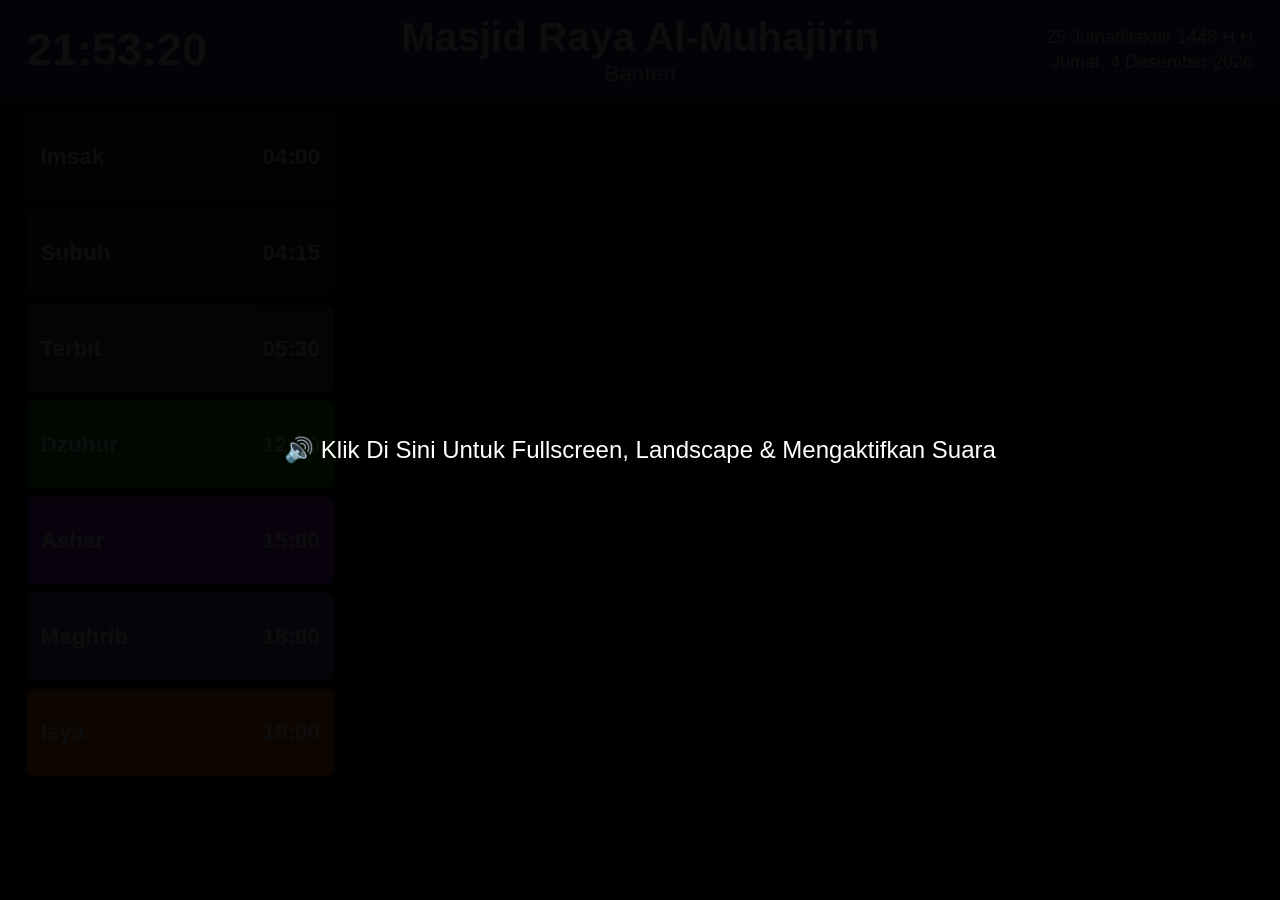
<file: index.html>
<!DOCTYPE html>
<html lang="id">
<head>
    <meta charset="UTF-8">
    <!-- Meta tag berikut mencegah zoom dan membuat pas di HP -->
    <meta name="viewport" content="width=device-width, initial-scale=1.0, maximum-scale=1.0, user-scalable=no">
    <title>Display Masjid</title>
    <link rel="stylesheet" href="style.css">
</head>
<body>
    <!-- Tombol Unlock Suara & Fullscreen -->
    <div id="audioUnlock" onclick="unlockAudio()">🔊 Klik Di Sini Untuk Fullscreen, Landscape & Mengaktifkan Suara</div>

    <!-- Header -->
    <header id="header">
        <div class="header-left">
            <div id="clock">00:00:00</div>
        </div>
        <div class="header-center">
            <h1 id="mosqueName">Masjid Raya Al-Muhajirin</h1>
            <p id="mosqueAddress">Jl. Contoh Alamat No. 123, Banten</p>
        </div>
        <div class="header-right">
            <div id="hijriDate"></div>
            <div id="gregDate"></div>
        </div>
    </header>

    <!-- Main Content -->
    <main>
        <aside class="left-panel">
            <div class="prayer-container" id="prayerTimes"></div>
        </aside>
        <section class="center-panel">
            <div id="mediaContainer" class="media-container"></div>
        </section>
    </main>

    <!-- Footer -->
    <footer>
        <div class="running-block" id="runningText1Block">
            <div class="running-text" id="runningText1"><span>Selamat datang di Masjid kami.</span></div>
        </div>
        <div class="running-block" id="runningText2Block">
            <div class="running-text" id="runningText2"><span>Pengumuman: Majelis Ta'lim ba'da Maghrib.</span></div>
        </div>
    </footer>

    <audio id="audioPlayer" src=""></audio>

    <script src="script.js"></script>
</body>
</html>
</file>
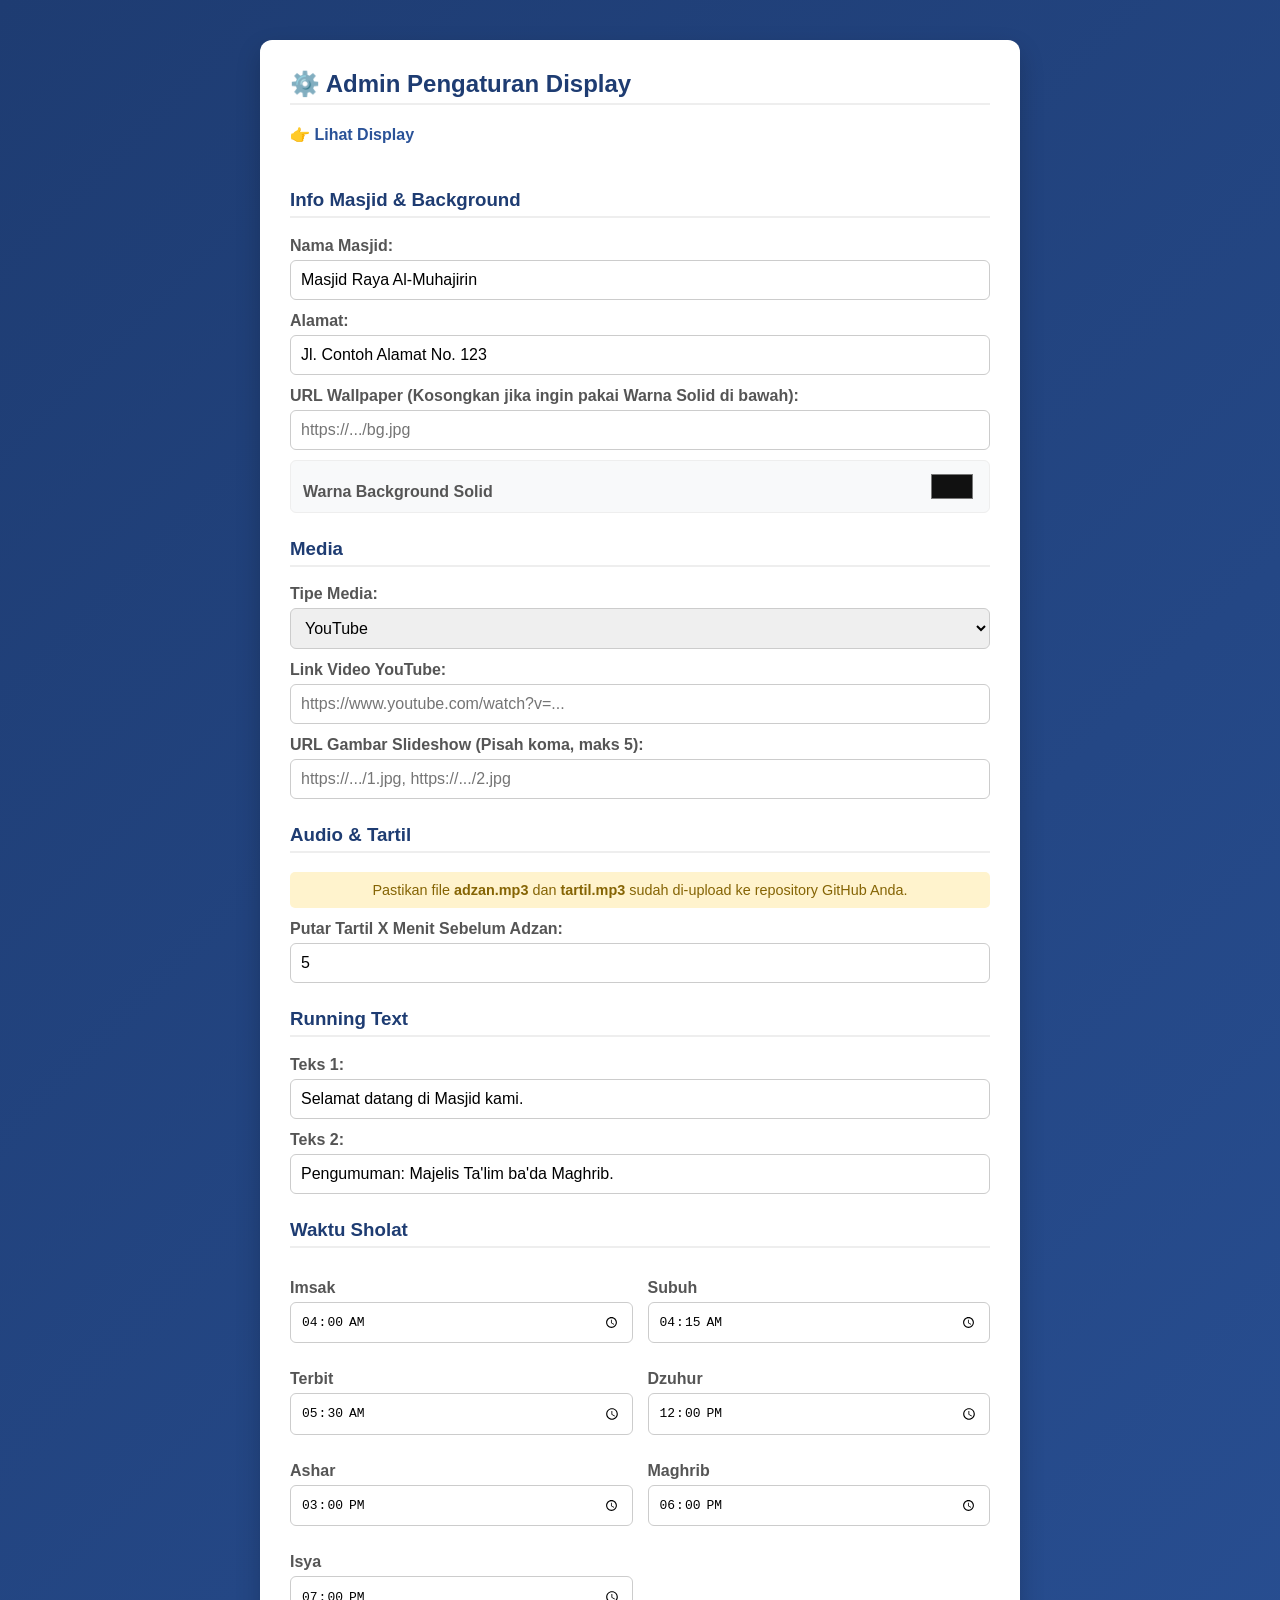
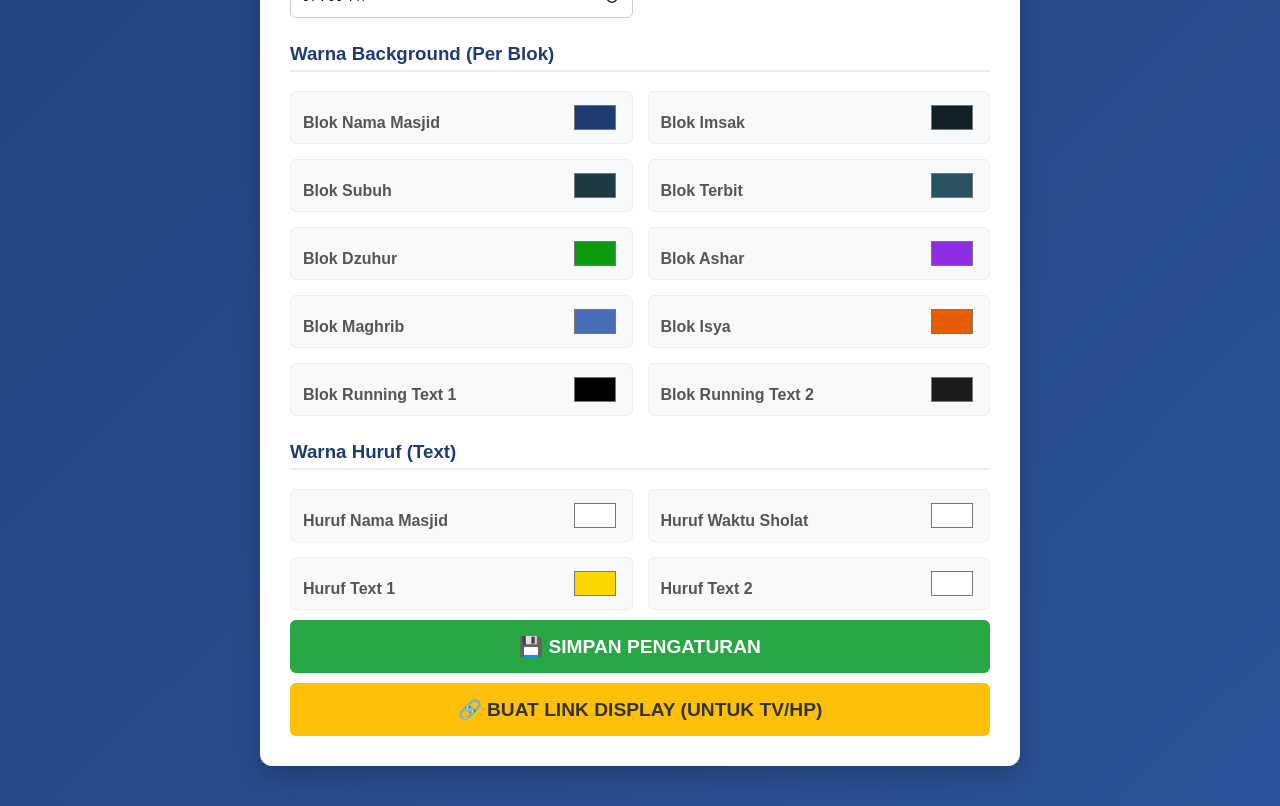
<file: edit.html>
<!DOCTYPE html>
<html lang="id">
<head>
    <meta charset="UTF-8">
    <meta name="viewport" content="width=device-width, initial-scale=1.0">
    <title>Pengaturan Display</title>
    <style>
        body { font-family: 'Segoe UI', sans-serif; background: linear-gradient(135deg, #1e3c72, #2a5298); margin: 0; padding: 40px 10px; color: #333; }
        .container { max-width: 700px; margin: auto; background: #fff; padding: 30px; border-radius: 12px; box-shadow: 0 10px 25px rgba(0,0,0,0.2); }
        h2, h3 { color: #1e3c72; border-bottom: 2px solid #eee; padding-bottom: 5px; margin-top: 25px; }
        h2:first-child { margin-top: 0; }
        label { display: block; margin-top: 12px; font-weight: bold; color: #555; }
        input[type="text"], input[type="time"], input[type="number"], select { width: 100%; padding: 10px; margin-top: 5px; border: 1px solid #ccc; border-radius: 6px; font-size: 1em; box-sizing: border-box; transition: 0.2s; }
        input:focus, select:focus { border-color: #2a5298; box-shadow: 0 0 5px rgba(42,82,152,0.3); outline: none; }
        .grid-2 { display: grid; grid-template-columns: 1fr 1fr; gap: 15px; }
        .color-box { display: flex; align-items: center; justify-content: space-between; background: #f8f9fa; padding: 8px 12px; border-radius: 6px; border: 1px solid #eee; }
        .color-box input[type="color"] { width: 50px; height: 35px; border: none; cursor: pointer; background: none; }
        button { width: 100%; padding: 15px; border: none; border-radius: 6px; font-size: 1.2em; font-weight: bold; cursor: pointer; margin-top: 10px; transition: 0.2s; }
        .btn-save { background: #28a745; color: white; }
        .btn-save:hover { background: #218838; }
        .btn-link { background: #ffc107; color: #333; }
        .btn-link:hover { background: #e0a800; }
        .note { background: #fff3cd; color: #856404; padding: 10px; border-radius: 5px; margin-top: 15px; font-size: 0.9em; text-align: center; }
        a { display: inline-block; margin-bottom: 20px; color: #2a5298; text-decoration: none; font-weight: bold; }
        textarea { width: 100%; height: 120px; margin-top: 10px; font-size: 0.8em; padding: 10px; border-radius: 6px; border: 1px solid #ccc; box-sizing: border-box; }
    </style>
</head>
<body>
    <div class="container">
        <h2>⚙️ Admin Pengaturan Display</h2>
        <a href="index.html" target="_blank">👉 Lihat Display</a>

        <h3>Info Masjid & Background</h3>
        <label>Nama Masjid:</label>
        <input type="text" id="setMosqueName">
        <label>Alamat:</label>
        <input type="text" id="setMosqueAddress">
        <label>URL Wallpaper (Kosongkan jika ingin pakai Warna Solid di bawah):</label>
        <input type="text" id="setBackgroundUrl" placeholder="https://.../bg.jpg">
        <div class="color-box" style="margin-top: 10px;">
            <label>Warna Background Solid</label>
            <input type="color" id="cMainBg" value="#111111">
        </div>

        <h3>Media</h3>
        <label>Tipe Media:</label>
        <select id="setMediaType">
            <option value="youtube">YouTube</option>
            <option value="slideshow">Slideshow Gambar</option>
        </select>
        <label>Link Video YouTube:</label>
        <input type="text" id="setYoutubeLink" placeholder="https://www.youtube.com/watch?v=...">
        <label>URL Gambar Slideshow (Pisah koma, maks 5):</label>
        <input type="text" id="setSlides" placeholder="https://.../1.jpg, https://.../2.jpg">

        <h3>Audio & Tartil</h3>
        <div class="note">Pastikan file <b>adzan.mp3</b> dan <b>tartil.mp3</b> sudah di-upload ke repository GitHub Anda.</div>
        <label>Putar Tartil X Menit Sebelum Adzan:</label>
        <input type="number" id="setTartilMin" value="5" min="1" max="15">

        <h3>Running Text</h3>
        <label>Teks 1:</label>
        <input type="text" id="setText1">
        <label>Teks 2:</label>
        <input type="text" id="setText2">

        <h3>Waktu Sholat</h3>
        <div class="grid-2">
            <div><label>Imsak</label><input type="time" id="tImsak"></div>
            <div><label>Subuh</label><input type="time" id="tSubuh"></div>
            <div><label>Terbit</label><input type="time" id="tTerbit"></div>
            <div><label>Dzuhur</label><input type="time" id="tDzuhur"></div>
            <div><label>Ashar</label><input type="time" id="tAshar"></div>
            <div><label>Maghrib</label><input type="time" id="tMaghrib"></div>
            <div><label>Isya</label><input type="time" id="tIsya"></div>
        </div>

        <h3>Warna Background (Per Blok)</h3>
        <div class="grid-2">
            <div class="color-box"><label>Blok Nama Masjid</label><input type="color" id="cHeaderBg" value="#1e3c72"></div>
            <div class="color-box"><label>Blok Imsak</label><input type="color" id="cImsakBg" value="#0f2027"></div>
            <div class="color-box"><label>Blok Subuh</label><input type="color" id="cSubuhBg" value="#203a43"></div>
            <div class="color-box"><label>Blok Terbit</label><input type="color" id="cTerbitBg" value="#2c5364"></div>
            <div class="color-box"><label>Blok Dzuhur</label><input type="color" id="cDzuhurBg" value="#0f9b0f"></div>
            <div class="color-box"><label>Blok Ashar</label><input type="color" id="cAsharBg" value="#8e2de2"></div>
            <div class="color-box"><label>Blok Maghrib</label><input type="color" id="cMaghribBg" value="#4b6cb7"></div>
            <div class="color-box"><label>Blok Isya</label><input type="color" id="cIsyaBg" value="#e65c00"></div>
            <div class="color-box"><label>Blok Running Text 1</label><input type="color" id="cText1Bg" value="#000000"></div>
            <div class="color-box"><label>Blok Running Text 2</label><input type="color" id="cText2Bg" value="#1a1a1a"></div>
        </div>

        <h3>Warna Huruf (Text)</h3>
        <div class="grid-2">
            <div class="color-box"><label>Huruf Nama Masjid</label><input type="color" id="cHeaderText" value="#ffffff"></div>
            <div class="color-box"><label>Huruf Waktu Sholat</label><input type="color" id="cLeftText" value="#ffffff"></div>
            <div class="color-box"><label>Huruf Text 1</label><input type="color" id="cText1Color" value="#ffd700"></div>
            <div class="color-box"><label>Huruf Text 2</label><input type="color" id="cText2Color" value="#ffffff"></div>
        </div>

        <!-- TOMBOL SIMPAN -->
        <button class="btn-save" onclick="saveSettings()">💾 SIMPAN PENGATURAN</button>
        
        <!-- TOMBOL BUAT LINK -->
        <button class="btn-link" onclick="generateLink()">🔗 BUAT LINK DISPLAY (UNTUK TV/HP)</button>
        <textarea id="shareLink" readonly style="display:none;"></textarea>

    </div>

    <script>
        function loadSettings() {
            const data = JSON.parse(localStorage.getItem('masjidSettings')) || {};
            document.getElementById('setMosqueName').value = data.mosqueName || 'Masjid Raya Al-Muhajirin';
            document.getElementById('setMosqueAddress').value = data.mosqueAddress || 'Jl. Contoh Alamat No. 123';
            document.getElementById('setBackgroundUrl').value = data.backgroundUrl || '';
            document.getElementById('setMediaType').value = data.mediaType || 'youtube';
            document.getElementById('setYoutubeLink').value = data.youtubeLink || '';
            document.getElementById('setSlides').value = data.slides || '';
            document.getElementById('setText1').value = data.text1 || 'Selamat datang di Masjid kami.';
            document.getElementById('setText2').value = data.text2 || 'Pengumuman: Majelis Ta\'lim ba\'da Maghrib.';
            document.getElementById('setTartilMin').value = data.tartilMinutes || 5;

            const pt = data.prayerTimes || {};
            document.getElementById('tImsak').value = pt.imsak || '04:00';
            document.getElementById('tSubuh').value = pt.subuh || '04:15';
            document.getElementById('tTerbit').value = pt.terbit || '05:30';
            document.getElementById('tDzuhur').value = pt.dzuhur || '12:00';
            document.getElementById('tAshar').value = pt.ashar || '15:00';
            document.getElementById('tMaghrib').value = pt.maghrib || '18:00';
            document.getElementById('tIsya').value = pt.isya || '19:00';

            const c = data.colors || {};
            document.getElementById('cMainBg').value = c.mainBg || '#111111';
            document.getElementById('cHeaderBg').value = c.headerBg || '#1e3c72';
            document.getElementById('cHeaderText').value = c.headerText || '#ffffff';
            document.getElementById('cImsakBg').value = c.imsakBg || '#0f2027';
            document.getElementById('cSubuhBg').value = c.subuhBg || '#203a43';
            document.getElementById('cTerbitBg').value = c.terbitBg || '#2c5364';
            document.getElementById('cDzuhurBg').value = c.dzuhurBg || '#0f9b0f';
            document.getElementById('cAsharBg').value = c.asharBg || '#8e2de2';
            document.getElementById('cMaghribBg').value = c.maghribBg || '#4b6cb7';
            document.getElementById('cIsyaBg').value = c.isyaBg || '#e65c00';
            document.getElementById('cText1Bg').value = c.text1Bg || '#000000';
            document.getElementById('cText1Color').value = c.text1Color || '#ffd700';
            document.getElementById('cText2Bg').value = c.text2Bg || '#1a1a1a';
            document.getElementById('cText2Color').value = c.text2Color || '#ffffff';
            document.getElementById('cLeftText').value = c.leftText || '#ffffff';
        }

        function getSettingsObj() {
            return {
                mosqueName: document.getElementById('setMosqueName').value,
                mosqueAddress: document.getElementById('setMosqueAddress').value,
                backgroundUrl: document.getElementById('setBackgroundUrl').value,
                mediaType: document.getElementById('setMediaType').value,
                youtubeLink: document.getElementById('setYoutubeLink').value,
                slides: document.getElementById('setSlides').value,
                text1: document.getElementById('setText1').value,
                text2: document.getElementById('setText2').value,
                tartilMinutes: document.getElementById('setTartilMin').value,
                prayerTimes: {
                    imsak: document.getElementById('tImsak').value,
                    subuh: document.getElementById('tSubuh').value,
                    terbit: document.getElementById('tTerbit').value,
                    dzuhur: document.getElementById('tDzuhur').value,
                    ashar: document.getElementById('tAshar').value,
                    maghrib: document.getElementById('tMaghrib').value,
                    isya: document.getElementById('tIsya').value
                },
                colors: {
                    mainBg: document.getElementById('cMainBg').value,
                    headerBg: document.getElementById('cHeaderBg').value,
                    headerText: document.getElementById('cHeaderText').value,
                    imsakBg: document.getElementById('cImsakBg').value,
                    subuhBg: document.getElementById('cSubuhBg').value,
                    terbitBg: document.getElementById('cTerbitBg').value,
                    dzuhurBg: document.getElementById('cDzuhurBg').value,
                    asharBg: document.getElementById('cAsharBg').value,
                    maghribBg: document.getElementById('cMaghribBg').value,
                    isyaBg: document.getElementById('cIsyaBg').value,
                    text1Bg: document.getElementById('cText1Bg').value,
                    text1Color: document.getElementById('cText1Color').value,
                    text2Bg: document.getElementById('cText2Bg').value,
                    text2Color: document.getElementById('cText2Color').value,
                    leftText: document.getElementById('cLeftText').value
                }
            };
        }

        function saveSettings() {
            localStorage.setItem('masjidSettings', JSON.stringify(getSettingsObj()));
            alert('Pengaturan tersimpan!');
            window.open('index.html', '_blank');
        }

        // FUNGSI BUAT LINK
        function generateLink() {
            const data = getSettingsObj();
            // Encode ke Base64
            let encoded = btoa(JSON.stringify(data));
            encoded = encoded.replace(/\+/g, '-').replace(/\//g, '_').replace(/=+$/, '');
            
            // Buat Link
            const currentUrl = window.location.href.split('?')[0].replace('edit.html', '');
            const link = `${currentUrl}index.html?settings=${encoded}`;
            
            const txtArea = document.getElementById('shareLink');
            txtArea.value = link;
            txtArea.style.display = 'block';
            txtArea.select();
            navigator.clipboard.writeText(link).then(() => {
                alert('Link Display sudah dibuat & disalin ke clipboard! \n\nSilakan buka link tersebut di HP/TV Masjid. Pengaturan Anda akan otomatis tersalin ke perangkat tersebut.');
            });
        }

        loadSettings();
    </script>
</body>
</html>
</file>
<file: style.css>
* { margin: 0; padding: 0; box-sizing: border-box; font-family: 'Segoe UI', Tahoma, Geneva, Verdana, sans-serif; }

/* FIX MOBILE & BACKGROUND */
html, body { height: 100%; width: 100%; margin: 0; padding: 0; }
body { 
    height: 100vh; height: 100dvh;
    background-color: #111; 
    color: white; 
    overflow: hidden; 
    display: flex; 
    flex-direction: column; 
    background-size: cover; 
    background-position: center; 
    background-repeat: no-repeat;
    background-attachment: fixed;
}

/* LAYER GELAP BACKGROUND */
body::before {
    content: '';
    position: fixed;
    top: 0; left: 0; right: 0; bottom: 0;
    background: rgba(0, 0, 0, 0.4); 
    z-index: 0;
    pointer-events: none;
}

/* Pastikan konten ada di atas layer gelap */
header, main, footer, #audioUnlock {
    position: relative;
    z-index: 1;
}

/* Tombol Unlock */
#audioUnlock { position: fixed; top: 0; left: 0; width: 100%; height: 100%; background: rgba(0,0,0,0.95); z-index: 9999; display: flex; align-items: center; justify-content: center; font-size: 1.5em; color: #fff; cursor: pointer; text-align: center; padding: 20px;}

/* Header */
header { display: flex; justify-content: space-between; align-items: center; padding: 1.5vmin 3vmin; flex-shrink: 0; }
.header-left, .header-right { flex: 1; }
.header-left { text-align: left; }
.header-left #clock { font-size: 5vmin; font-weight: bold; }
.header-center { flex: 2; text-align: center; }
.header-right { text-align: right; font-size: 2vmin; line-height: 1.4; }
.header-center h1 { font-size: 4.5vmin; font-weight: bold; }
.header-center p { font-size: 2.5vmin; opacity: 0.9; }

/* Main */
main { flex: 1; display: flex; padding: 1.5vmin 3vmin; gap: 2vmin; min-height: 0; overflow: hidden; }
.left-panel { width: 25%; display: flex; flex-direction: column; gap: 1vmin; height: 100%; }

/* Blok Waktu Sholat */
.prayer-container { display: flex; flex-direction: column; gap: 1vmin; flex: 1; justify-content: space-between; overflow: hidden; }
.prayer-block { display: flex; justify-content: space-between; align-items: center; padding: 1vmin 1.5vmin; border-radius: 0.8vmin; font-size: 2.5vmin; font-weight: bold; flex: 1; }

/* Video */
.center-panel { flex: 1; display: flex; justify-content: center; align-items: center; height: 100%; }
.media-container { width: 80%; height: 95%; border-radius: 1.5vmin; overflow: hidden; box-shadow: 0 1vmin 3vmin rgba(0,0,0,0.8); background: #000; z-index: 1; }
.media-container iframe, .media-container img { width: 100%; height: 100%; object-fit: cover; }

/* Footer */
footer { padding: 0 3vmin 1.5vmin; display: flex; flex-direction: column; gap: 1vmin; flex-shrink: 0; }
.running-block { border-radius: 0.8vmin; overflow: hidden; padding: 1vmin 0; }
.running-text { font-size: 2.5vmin; white-space: nowrap; overflow: hidden; }
.running-text span { display: inline-block; animation: marquee 25s linear infinite; padding-left: 100%; }

@keyframes marquee {
    0% { transform: translateX(0); }
    100% { transform: translateX(-100%); }
}
</file>
